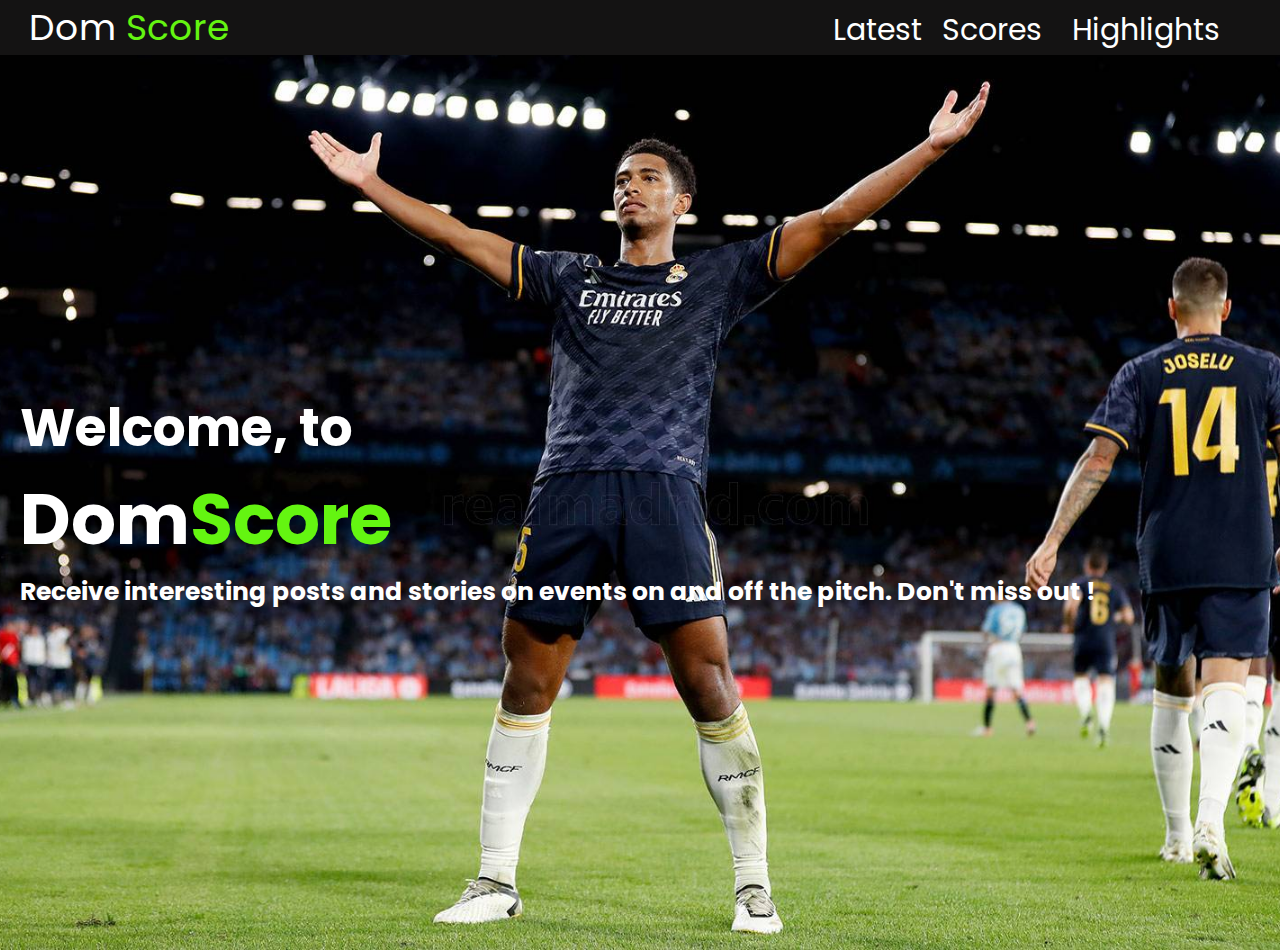
<file: index.html>
<!DOCTYPE html>
<html lang="en">
<head>
    <meta charset="UTF-8">
    <meta name="viewport" content="width=device-width, initial-scale=1.0">
    <title>DomScore</title>
    <link rel="stylesheet" href="./style.css"/>
</head>
<body>
    <section class="navbar">
        <div class="navtext">
            <a href="./index.html">
                <span>Dom</span>
                <span id="name">Score</span>
            </a> 
            
        </div>
      
<ul>
    <li>
<div class="dropdown">
    <span id="transitionG">Latest</span>
    <div class="dropdown-content">
        <ul>
            <li><a href="./News/index.html"id="transitionG">News</a></li>
            <li><a href="./transfer/transfer.html"id="transitionG">Transfers</a></li>
            <li><a href="#"id="transitionG">Community</a></li>
        </ul>
    </div>
</div class="nav-text">
    </li>
    <li><a href="#"id="transitionG">Scores</a></li>
    <li><a href="#"id="transitionG">Highlights</a></li>
</ul>
    </section>
    <section class="welcome">
    <div class="welcomeimg">
        
    </div>
        <div class="welcometext">
            <h2>Welcome, to</h2>
            <h1>Dom<span id="name">Score</span></h1>
            <p>Receive interesting posts and stories on  events on and off the pitch. Don't miss out !</p>
        </div>   
    </section>
   
    <script src="./script.js"></script>

</body>
</html>
</file>
<file: style.css>
@import url('https://fonts.googleapis.com/css2?family=Poppins:wght@200&display=swap');

  @keyframes fadeIn{
    0%{opacity: 0;}
    100%{opacity: 1;}
  }
body{
  /* background-image: linear-gradient(black,grey);
  background-repeat: no-repeat; */
background-color: rgb(20, 19, 19);
color: white;
font-family: Poppins;
width: 100%;
}

*{
  margin: 0px;
  padding: 0px;
  scroll-behavior: smooth;
}
.navtext{
  margin-left: 19px;
}

.navbar{
  display: flex;
  justify-content: space-between;
  font-size: 4vh;

  display: flex;
  background-color:  rgb(20, 19, 19) ;
  top: 0;
  position: fixed;
  width: 100%;
}

.navbar ul{
  margin-right: 50px;
}
.navbar ul li{
  display: inline-block;
  font-size: smaller;
}
a{
  text-decoration: none;
  color: white;
  margin: 0 10px;
}
#name{
  color: rgb(100, 245, 17)
}
#transitionG:hover{
  color:  rgb(100, 245, 17);
  transition: 0.3s;
  cursor: pointer;
}

.dropdown{
  position: relative;
  display:inline-block;
}

.dropdown-content{
  display: none;
  position: absolute;
  background-color: rgb(51, 47, 47);
  width: 150px;
  padding: 12px 16px;
z-index: 1;
}

.dropdown:hover .dropdown-content{
  display: block;
}

/* navbar ends here */

.welcome{
  display: flex;
  flex-direction: row;
  align-items: center;
margin-top: 50px;
min-height: 100vh;
width: 100%;
background-image: url("./images/bellignham.jpg");
background-position: center;
background-size: cover;

}
.welcometext{
  font-size: 35px;
  font-weight: bolder; 
   
  margin-left: 20px;
}

.welcometext p{
  font-size: 25px;
}
 

.about{
  margin-top: 20px;
  margin-left: 20px;
  display: flex;
  flex-direction: column;
  
  

}
.slides{
  width: 800px;
height: 500px;
}

.abtText{
  height: 200px;
  width: 400px;
  /* margin-left: 38px; */
}
.about p{
  font-size: 20px;
  margin-left: 10vh;

}
.about h1{
  margin-bottom: 10px;
  
  
  font-size: 40px;
  text-decoration: underline;
  text-decoration-color:  rgb(100, 245, 17);
  animation: fadeIn 5s;
  animation-iteration-count: infinite;
}

.abtContent{
  display: flex;
flex-direction: row;
justify-content: flex-start;
}
</file>
